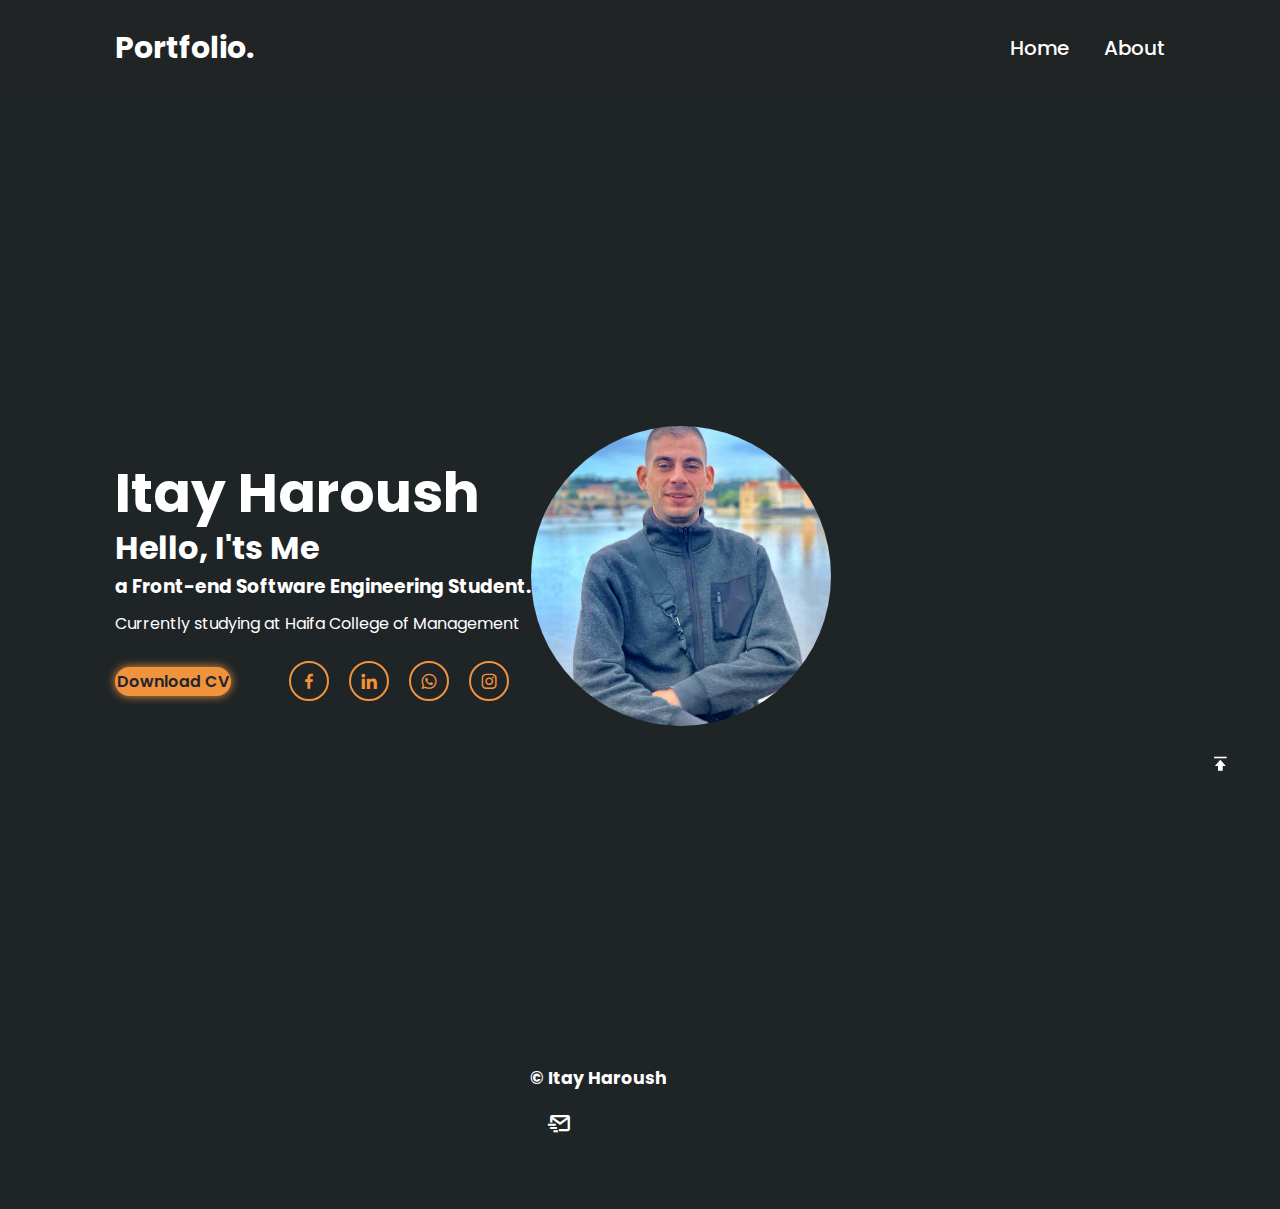
<file: index.html>
<!DOCTYPE html>
<html lang="en">
<head>
    <meta charset="UTF-8">
    <meta name="viewport" content="width=device-width, initial-scale=1.0">
    <meta name="description" content="Student Portifilo">
    <meta keywords= "Portfolio, CV, Engineering, Front-end, Software">
    <meta name="author" content="Itay Haroush">
    <link rel="stylesheet" href="style.css">
    <link href='https://unpkg.com/boxicons@2.1.4/css/boxicons.min.css' rel='stylesheet'>
    <title>Portifilo Itay Haroush</title>
   
</head>

<body>
    <div id="header1">
        <nav class="navbar">
            <a href="" class="logo">Portfolio.</a>
            <ul>
                <li><a href="index.html">Home</a></li>
                <li><a href="about.html">About</a></li>
            </ul>
        </nav>
        
    </div>


    <section class="home">
    <div class="home-info">
         <h1>Itay Haroush</h1>
        <h2>Hello, I'ts Me</h2>
        <h3>a Front-end Software Engineering Student.</h3>
        <p>Currently studying at Haifa College of Management</p>
        <div class="btn-sci">
            <a href="documents/Itay Haroush CV.docx" class="btn">Download CV</a>
            <div class="sci">
                <a href="https://www.facebook.com/profile.php?id=1046395253" target="_blank"><i class='bx bxl-facebook'></i></a>
                <a href="https://www.linkedin.com/in/itay-haroush-94710b229/?originalSubdomain=il" target="_blank"><i class='bx bxl-linkedin'></i></a>
                <a href="https://wa.me/+972547466508" target="_blank"><i class='bx bxl-whatsapp'></i></a>
                <a href="https://www.instagram.com/itayyh/" target="_blank"><i class='bx bxl-instagram' ></i></a>
            </div>
        </div>
    </div>
    <div class="img-item">
        <div class="zoom-img">
            <img src="images/photo_2025-01-04_02-16-56.jpg" alt="Profile picture">
        </div>
    </div>
</section>


    </div>
    <div class="footer">
        <span  class="info">
            <h6>&copy; Itay Haroush</h6>
           <div class="contactme">
            <a href="mailto:itay666@icloud.com?subject=WebSiteProfileItayHaroush&body=type here ..."><i class='bx bx-mail-send'></i></a>
            </div> 
        </span>
        <span>
            <h3> <a id="top" href="#header1"><i class='bx bxs-to-top'></i></a></h3>
         </span>
    </div>













</body>
</html>
</file>
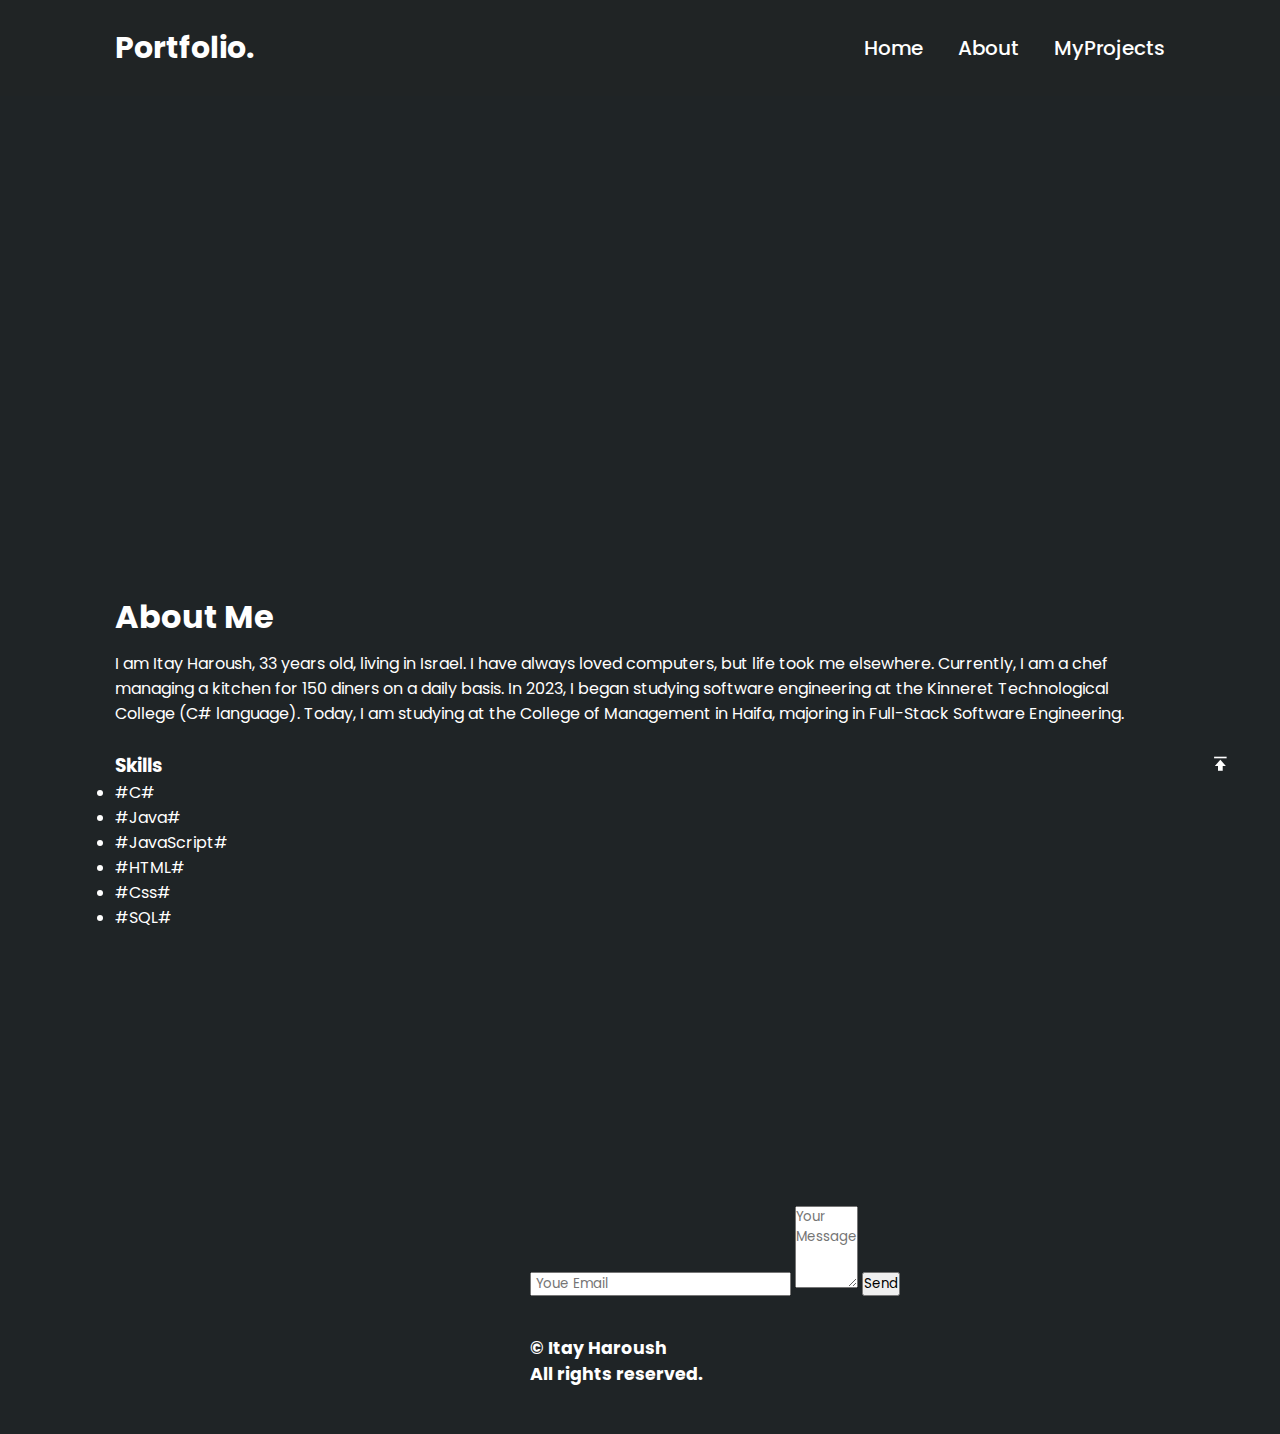
<file: about.html>
<!DOCTYPE html>
<html lang="en">
<head>
    <meta charset="UTF-8">
    <meta name="viewport" content="width=device-width, initial-scale=1.0">
    <meta name="description" content="Student Portifilo">
    <meta keywords= "Portfolio, CV, Engineering, Front-end, Software">
    <meta name="author" content="Itay Haroush">
    <link rel="stylesheet" href="style.css">
    <link href='https://unpkg.com/boxicons@2.1.4/css/boxicons.min.css' rel='stylesheet'>
    <link rel="icon" href="images/user-square.png">
    <title>About Itay Haroush</title>
</head>


<body>


    <div id="header1">
        <nav class="navbar">
            <a href="" class="logo">Portfolio.</a>
            <ul>
                <li ><a href="index.html">Home</a></li>
                <li><a href="about.html">About</a></li>
                <li><a href="myProjects.html">MyProjects</a></li>
            </ul>
        </nav>
    </div>


    <section class="about">
        <div class="about-info">
            <div >
            <h2>About Me</h2>
            <p>I am Itay Haroush, 33 years old, living in Israel. I have always loved computers, but life took me elsewhere.
                Currently, I am a chef managing a kitchen for 150 diners on a daily basis. In 2023,
                I began studying software engineering at the Kinneret Technological College (C# language).
                Today, I am studying at the College of Management in Haifa, majoring in Full-Stack Software Engineering. </p>
            <h3>Skills</h3>
            <ul id="skills">
                <li>#C#</li>
                <li>#Java#</li>
                <li>#JavaScript#</li>
                <li>#HTML#</li>
                <li>#Css#</li>
                <li>#SQL#</li>
            </ul>
        </div>
        <div class="gallery"></div>
    </section>

        

<div>
    <div class="footer">
        
          <div class="contactme">
           <!-- <a href="mailto:itay666@icloud.com?subject=WebSiteProfileItayHaroush&body=type here ..."><i class='bx bx-mail-send'></i></a>
         -->
                    <form action="https://formspree.io/f/xqabeokz" method="POST">
                    <input type="email" name="email" placeholder=" Youe Email" required>
                    <textarea name="message" placeholder="Your Message" rows="4" cols="4" required></textarea>
                    <button type="submit">Send</button>
                    </form> 
          </div>
          <div>
            <span class="info">
            <h6>&copy; Itay Haroush</h6>
            <h6>All rights reserved.</h6>
            </span>
          </div>
        <span>
            <h3> <a id="top" href="#header1"><i class='bx bxs-to-top'></i></a></h3>
        </span>

    </div>
</div>
    








</body>
</html>
</file>
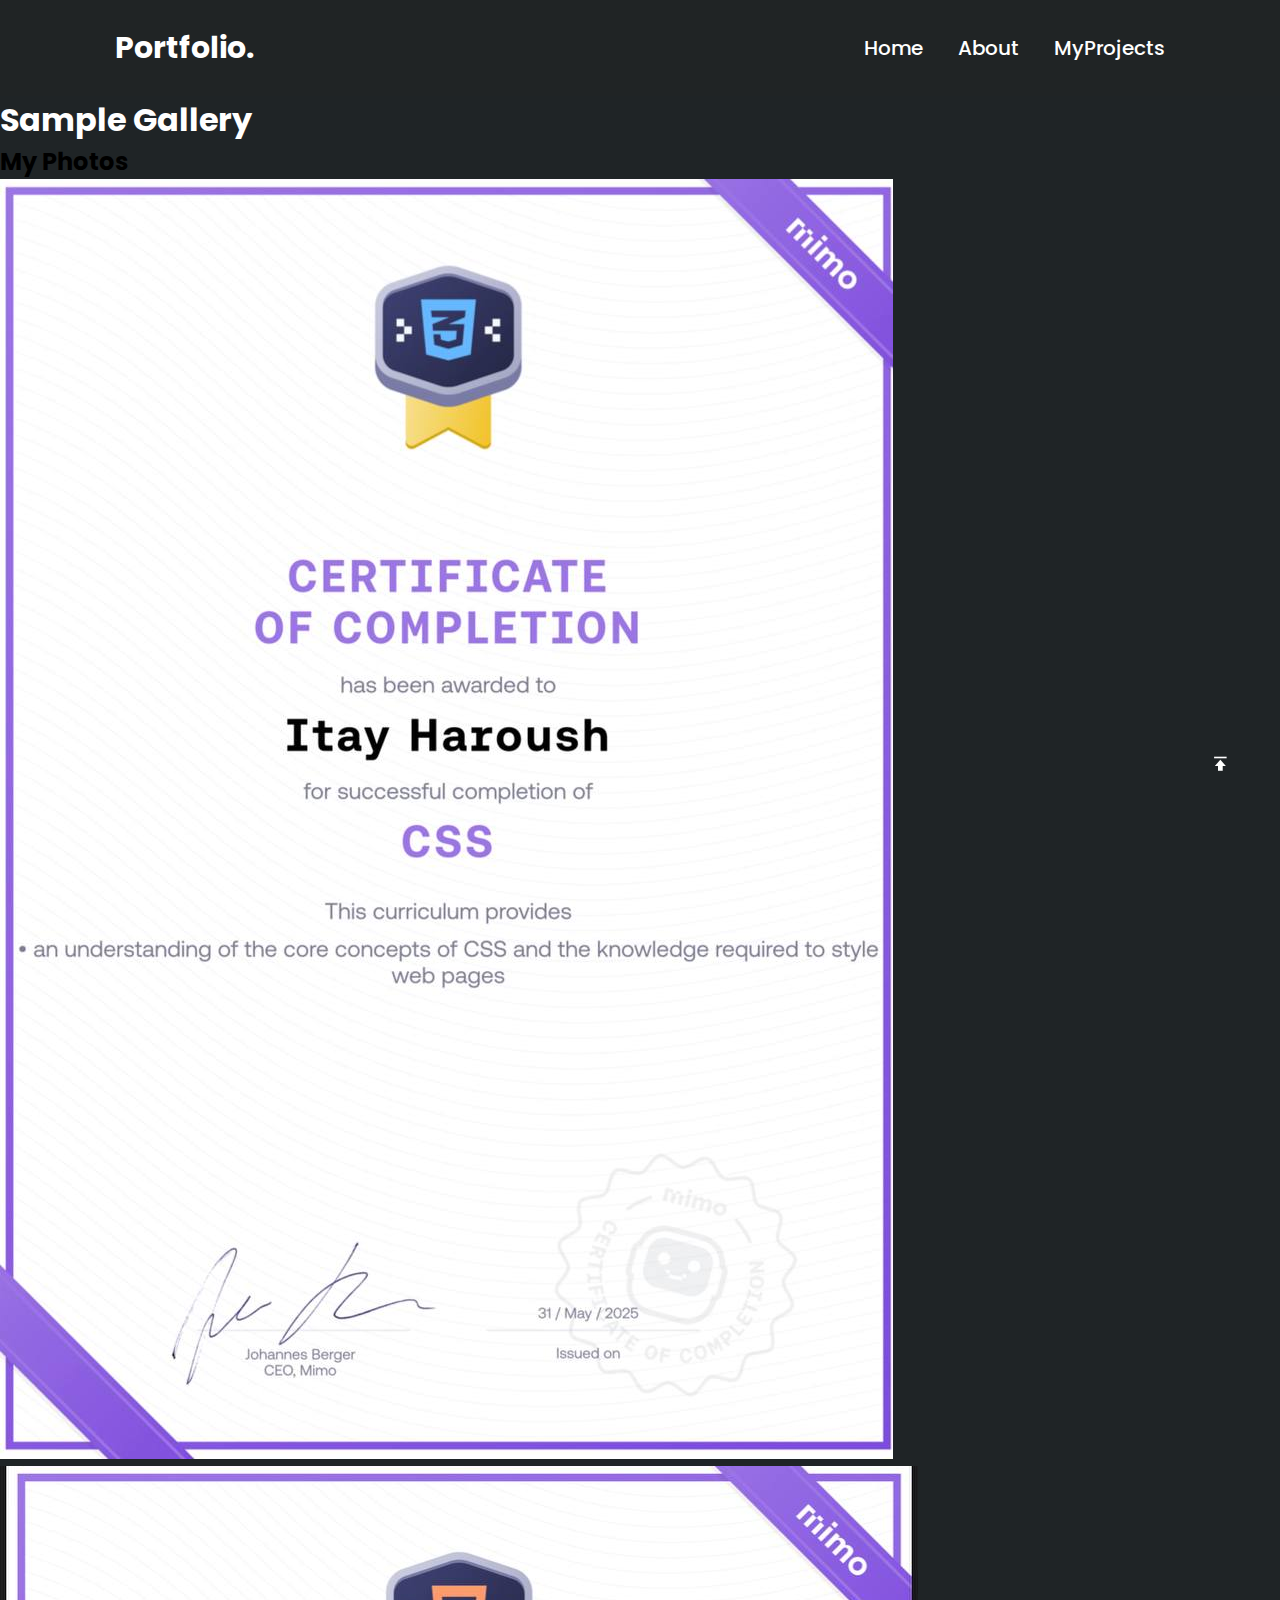
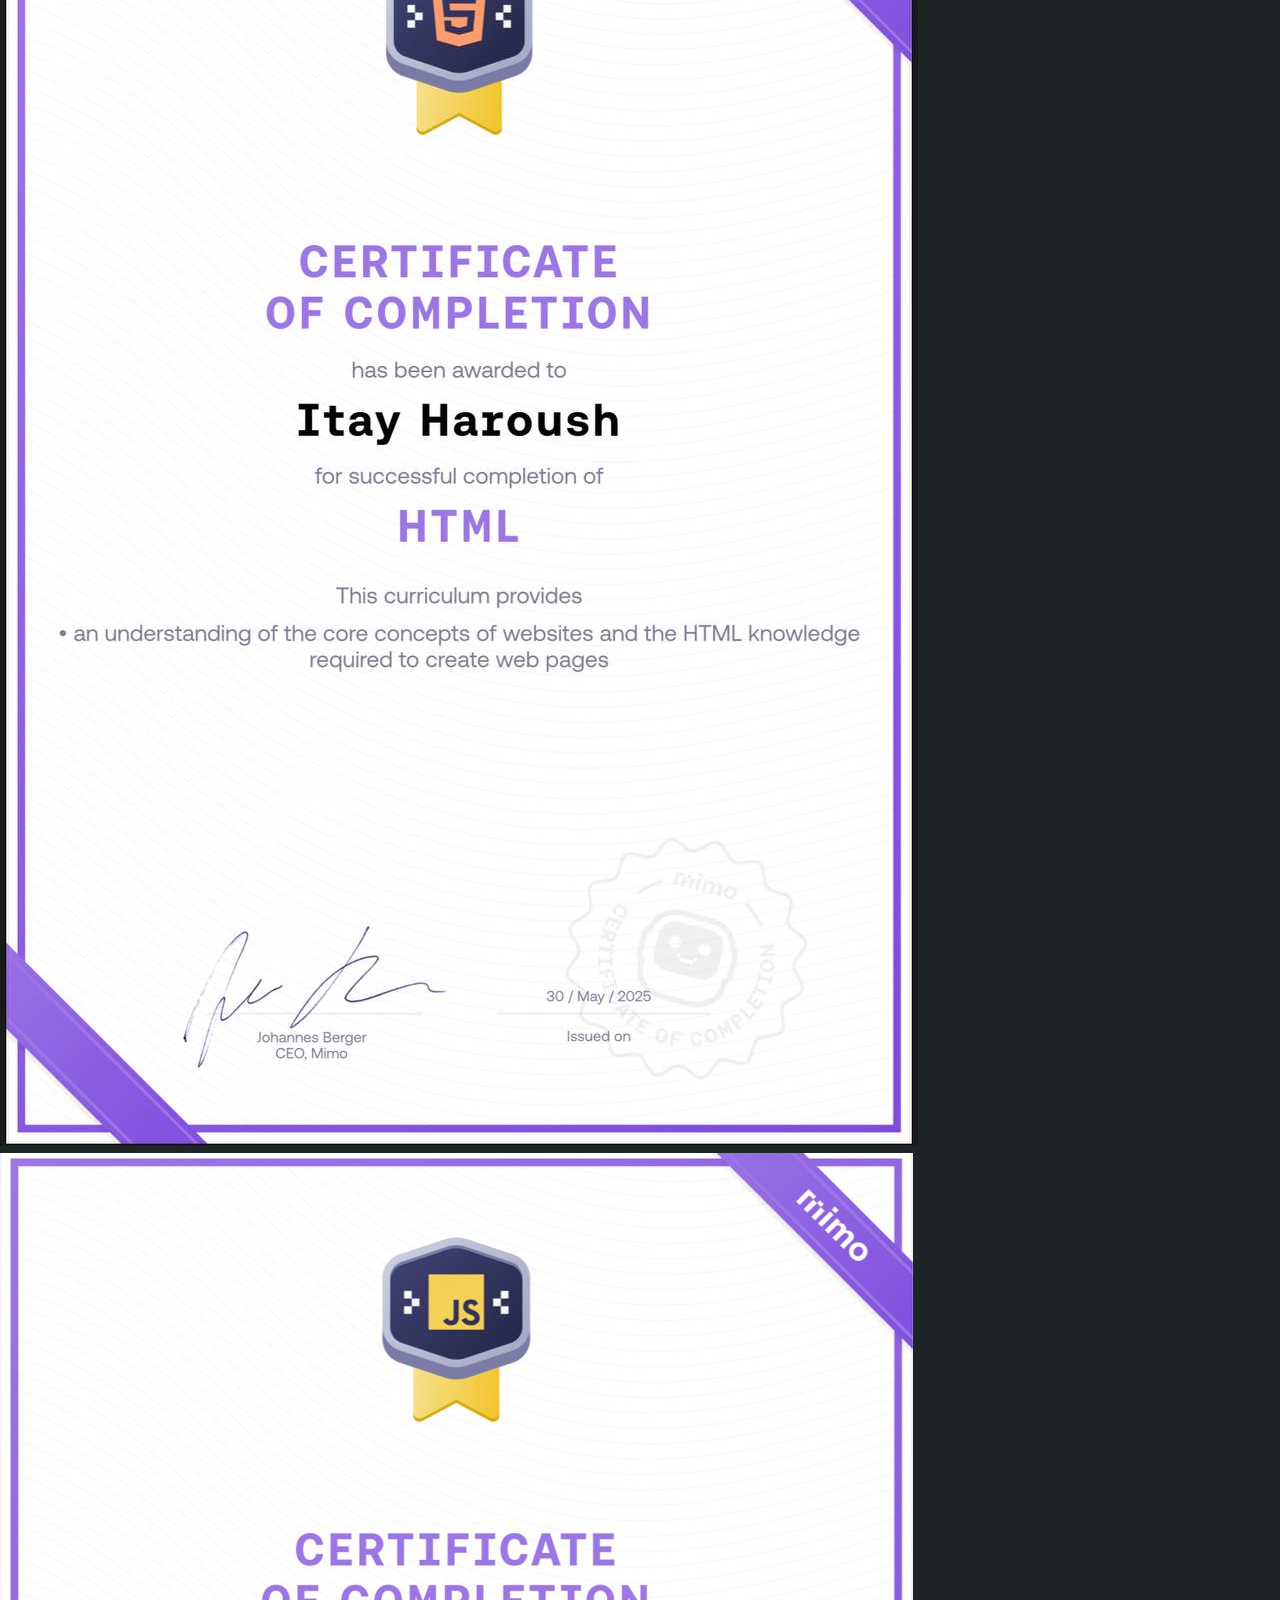
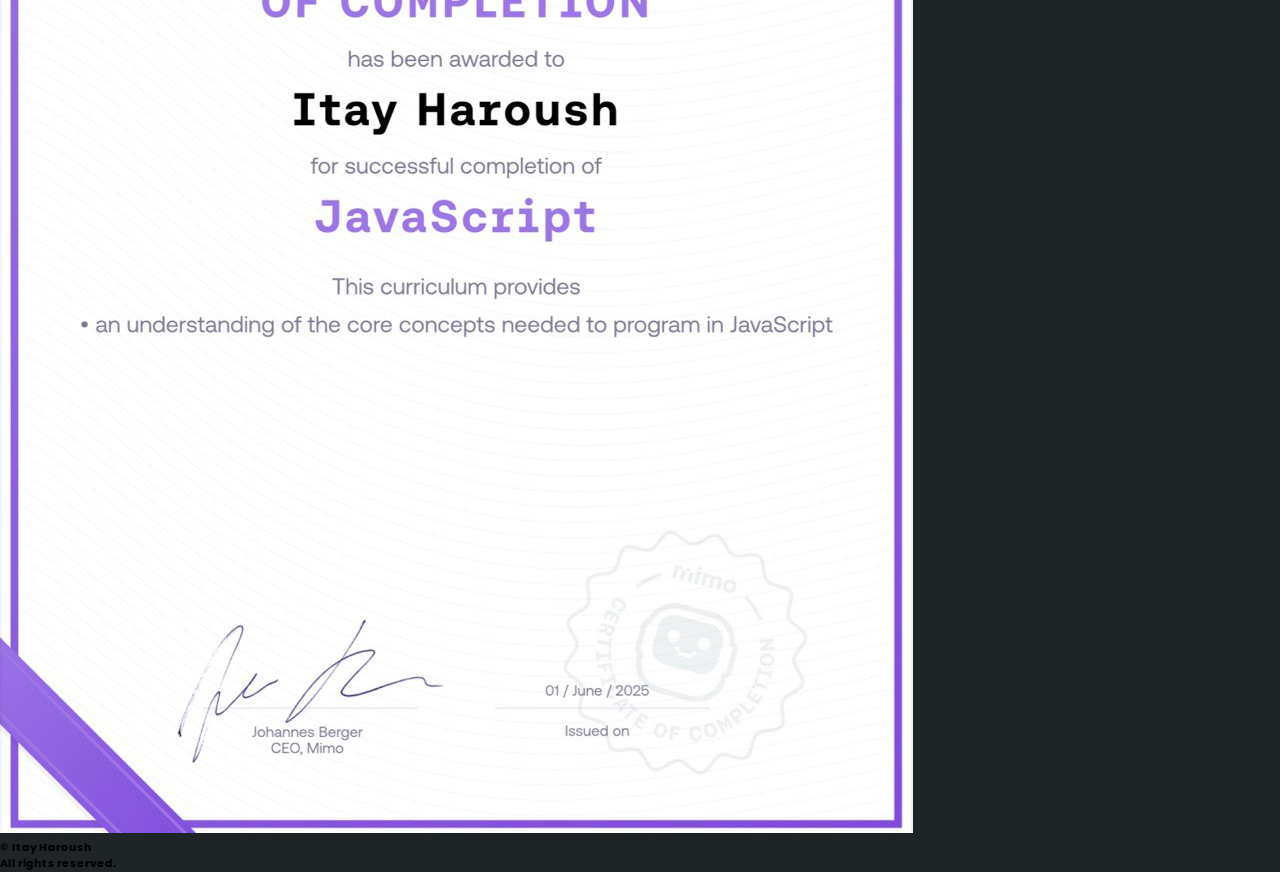
<file: gallery.html>
<!DOCTYPE html>
<html lang="en">
<head>
    <meta charset="UTF-8">
    <meta name="viewport" content="width=device-width, initial-scale=1.0">
     <meta name="description" content="Student Portifilo">
    <meta keywords= "Portfolio, CV, Engineering, Front-end, Software">
    <meta name="author" content="Itay Haroush">
    <link rel="stylesheet" href="style.css">
    <link href='https://unpkg.com/boxicons@2.1.4/css/boxicons.min.css' rel='stylesheet'>
    <link rel="icon" href="images/user-square.png">
    <title>Gallery</title>
</head>
<body>

    <div id="header1">
        <nav class="navbar">
            <a href="" class="logo">Portfolio.</a>
            <ul>
                <li ><a href="index.html">Home</a></li>
                <li><a href="about.html">About</a></li>
                <li><a href="myProjects.html">MyProjects</a></li>
            </ul>
        </nav>
    </div>

    <h1>Sample Gallery</h1>
    <h2>My Photos</h2>
    <div class="pageGallery">
        <img src="images/Css.jpg" id="a" alt="">
        <img src="images/Html.jpg" id="b" alt="">
        <img src="images/javaScript.jpg" id="c" alt="">
    </div>
  
    <div>
            <span class="info">
            <h6>&copy; Itay Haroush</h6>
            <h6>All rights reserved.</h6>
            </span>
          </div>
        <span>
            <h3> <a id="top" href="#header1"><i class='bx bxs-to-top'></i></a></h3>
        </span>
</body>
</html>
</file>
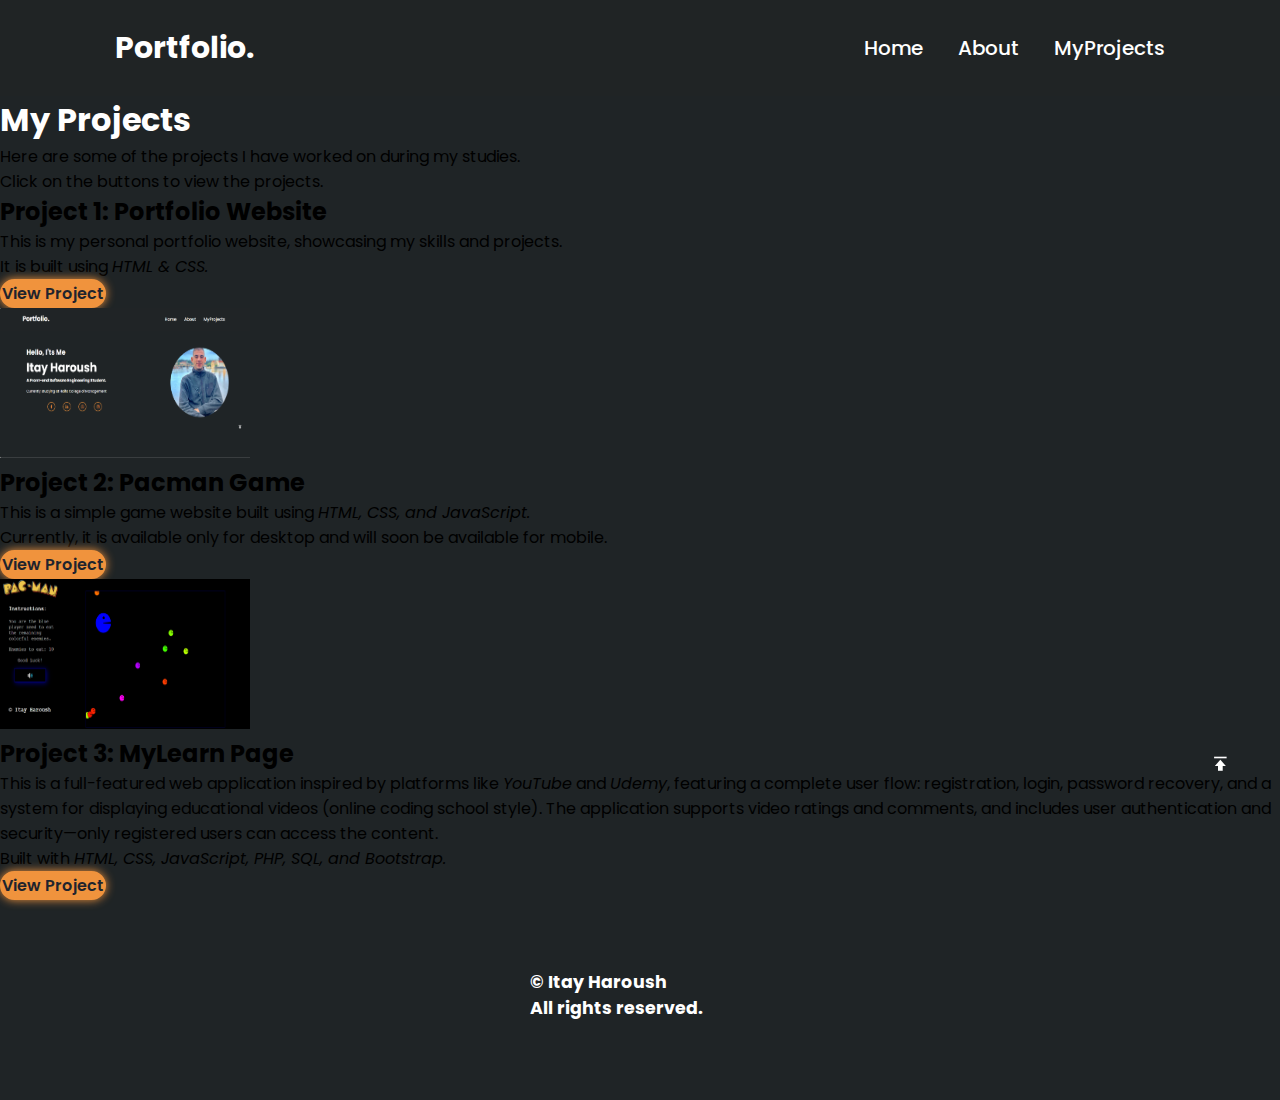
<file: myProjects.html>
<!DOCTYPE html>
<html lang="en">
<head>
    <meta charset="UTF-8">
    <meta name="viewport" content="width=device-width, initial-scale=1.0">
    <meta name="description" content="Student Portfolio">
    <meta name="keywords" content="Portfolio, CV, Engineering, Front-end, Software">
    <meta name="author" content="Itay Haroush">
    <link rel="stylesheet" href="style.css">
    <link href='https://unpkg.com/boxicons@2.1.4/css/boxicons.min.css' rel='stylesheet'>
    <link rel="icon" href="images/user-square.png">
    <title>My Projects</title>
</head>
<body>

     <div id="header1">
        <nav class="navbar">
            <a href="" class="logo">Portfolio.</a>
            <ul>
                <li><a href="index.html">Home</a></li>
                <li><a href="about.html">About</a></li>
                <li><a href="myProjects.html">MyProjects</a></li>
            </ul>
        </nav>
     </div>

            <section class="project"> 
            <div class="project-container">

                <div class="project-header">
                    <h1>My Projects</h1>
                    <p>Here are some of the projects I have worked on during my studies.<br>
                        Click on the buttons to view the projects.</p>
                </div>
                    <div class="project-info">
                    <h2>Project 1: Portfolio Website</h2>
                    <p>This is my personal portfolio website, showcasing my skills and projects.<br>
                        It is built using <em>HTML & CSS.</em></p>
                    <a href="index.html"  class="btn">View Project</a>
                    </div>

                    <div class="img-project">
                    <img src="images/MyPortfolio.png"
                        alt="Portfolio Website Screenshot" width="250" height="150">
                    </div>


                

                <div class="project-info">
                    <h2>Project 2: Pacman Game</h2>
                    <p>This is a simple game website built using <em>HTML, CSS, and JavaScript.</em><br>
                        Currently, it is available only for desktop and will soon be available for mobile.</p>
                    <a href="https://itayharoush.github.io/PacmanGame/" target="_blank" class="btn">View Project</a>
                </div>
                <div class="img-project">
                    <img src="images/PacmanGame2.png"
                    alt="Pacman Game Screenshot" width="250" height="150">
                </div>
                <div class="project-info">
                <h2>Project 3: MyLearn Page</h2>
                <p>
                    This is a full-featured web application inspired by platforms like 
                    <em>YouTube</em> and <em>Udemy</em>, featuring a complete user flow:
                    registration, login, password recovery, and a system for displaying educational 
                    videos (online coding school style). The application supports video ratings and 
                    comments, and includes user authentication and security—only registered users can 
                    access the content.<br>
                    Built with <em>HTML, CSS, JavaScript, PHP, SQL, and Bootstrap.</em>
                </p>
                <a href="https://itayharoush.great-site.net" target="_blank" class="btn">View Project</a>
                </div>
            

                
            </div>
           </section>
    <div class="footer-project">
    <div class="footer">

        <span  class="info">
            <h6>&copy; Itay Haroush</h6>
            <h6>All rights reserved.</h6>
        </span>
        <span>
            <h3> <a id="top" href="#header1"><i class='bx bxs-to-top'></i></a></h3>
         </span>
    </div>
    </div>
</body>
</html>
</file>
<file: style.css>
@import url('https://fonts.googleapis.com/css2?family=Open+Sans:ital,wght@0,300..800;1,300..800&family=Poppins:ital,wght@0,100;0,200;0,300;0,400;0,500;0,600;0,700;0,800;0,900;1,100;1,200;1,300;1,400;1,500;1,600;1,700;1,800;1,900&display=swap');

* {
    margin: 0;
    padding: 0;
    box-sizing: border-box;
    font-family: 'Poppins',sans-serif;
}
body{
    background-color: #1f2426;
}
h1{
    color:white;
}
a{
    color:#fff;
    text-decoration: none;
}

.navbar {
    position: block;
    left: 0;
    top: 0;
    width: 100%;
    padding: 25px 9%;
    display: flex;
    flex-direction: row;
    background: rgba(33, 36, 38, 0.8);
    justify-content: space-between;
    align-items: center;
    z-index: 100;
}

.navbar .logo {
    font-size: 30px;
    font-weight:700;
}
.navbar ul {
    display:flex;

}    
.navbar ul li {
    list-style: none;
    margin-left: 35px;

}
.navbar ul li a {
    font-size: 20px;
    font-weight: 500;
    transition: .5s;
}
.navbar ul li:hover a {
    color: #f0933d;
}

.home{
    display: flex;
    align-items: center;
    height: 100vh;
    padding: 60px 9% 0;
    color: #fff;
}

.home-info h1{
    font-size: 55px;
}
.home-info h2{
    font-size: 32px;
    margin-top: -10px;
}
.home-info p {
    font-size: 16px;
    margin: 10px 0 25px;
}
.home-info .btn-sci {
    display: flex;
    align-items: center;
}
.btn {
    display: inline-block;
    padding: 10px 10 px;
    background: #f0933d;
    border: 2px solid #f0933d;
    border-radius: 40px;
    box-shadow: 0 0 10px #f0933d;
    font-size: 16px;
    color: #1f242d;
    font-weight: 600;
    transition: .5s;
}
.btn:hover {
    background: transparent;
    color: #f0933d;
    box-shadow: none;
}
.home-info .btn-sci .sci {
    margin-left: 50px;
}
.home-info .btn-sci .sci a{
    display: inline-flex;
    padding: 8px;
    border: 2px solid #f0933d;
    border-radius: 50%;
    font-size: 20px;
    color: #f0933d;
    margin: 0 8px;
    transition: .5s;
}
.home-info .btn-sci .sci a:hover{
    background: #f0933d;
    color: #1f242d;
    box-shadow: 0 0 10px #f0933d;
}


 .img-item {
    position:relative;
    margin: o auto;
    border-radius: 50% ;
    justify-content: center;
    overflow: hidden;
}
.zoom-img {
    width: 300px;
    height: 300px;
    overflow: hidden;
  }
  
  .zoom-img img {
    width: 100%;
    height: 100%;
    object-fit: cover;
    transition: all .3s ease;
  }
  
  .zoom-img img:hover {
    transform: scale(1.2);
  }

.about{
    display: flex;
    align-items: center;
    height: 120vh;
    padding: 60px 9% 0;
    color: #fff;
}

.about-info h1{
    font-size: 55px;
    
}
.about-info h2{
    font-size: 32px;
    margin-top: -10px;
}
.about-info p {
    font-size: 16px;
    margin: 10px 0 25px;
}
.about .about-info {
    top: 100px;
    position:relative;
    
}
#top{
    position: fixed;
    bottom: 100px;
    right: 30px;
    color: white;
    padding: 20px;
}
.footer{
    height: 200px;
    padding: 30px;
    align-items: center;
    margin-left: 500px;
}
.footer .info{
    color:white;
    font-size: 26px;
    padding: 10px;
}
.info a{
    color: white;
    
}
.info a:hover{
    color:#f0933d;
}
.footer .info .contactme{
    margin: 16px;
}

/* Responsive styles for mobile devices */
@media (max-width: 600px) {
  .navbar {
    flex-direction: column;
    padding: 15px 5%;
    
  }
  .navbar ul {
    flex-direction: column;
    width: 100%;
    align-items: flex-start;
    margin-top: 10px;
  
  }
  .navbar ul li {
    margin-left: 0;
    margin-bottom: 10px;
    
  }
  .home {
    flex-direction: column;
    padding: 80px 5% 0;
    height: auto;
    text-align: center;
  }
  .home-info h1 {
    font-size: 32px;
  }
  .home-info h2 {
    font-size: 22px;
  }
  .home-info h3 {
    font-size: 18px;
  }
  .img-item, .zoom-img {
    width: 200px;
    height: 200px;
    margin: 20px auto;
  }
  .about {
    flex-direction: row;
    padding: 10px 5% 0;
    height: auto;
    text-align: center;
    text-decoration: none;
  }
  .about-info h1 {
    font-size: 32px;
  }
  .about-info h2 {
    font-size: 22px;
  }
  .footer {
    margin-left: 0;
    padding: 20px 5%;
    height: auto;
    flex-direction: column;
    text-align: center;
  }
  #top {
    position: static;
    padding: 10px;
    margin-top: 20px;
  }
}
</file>
